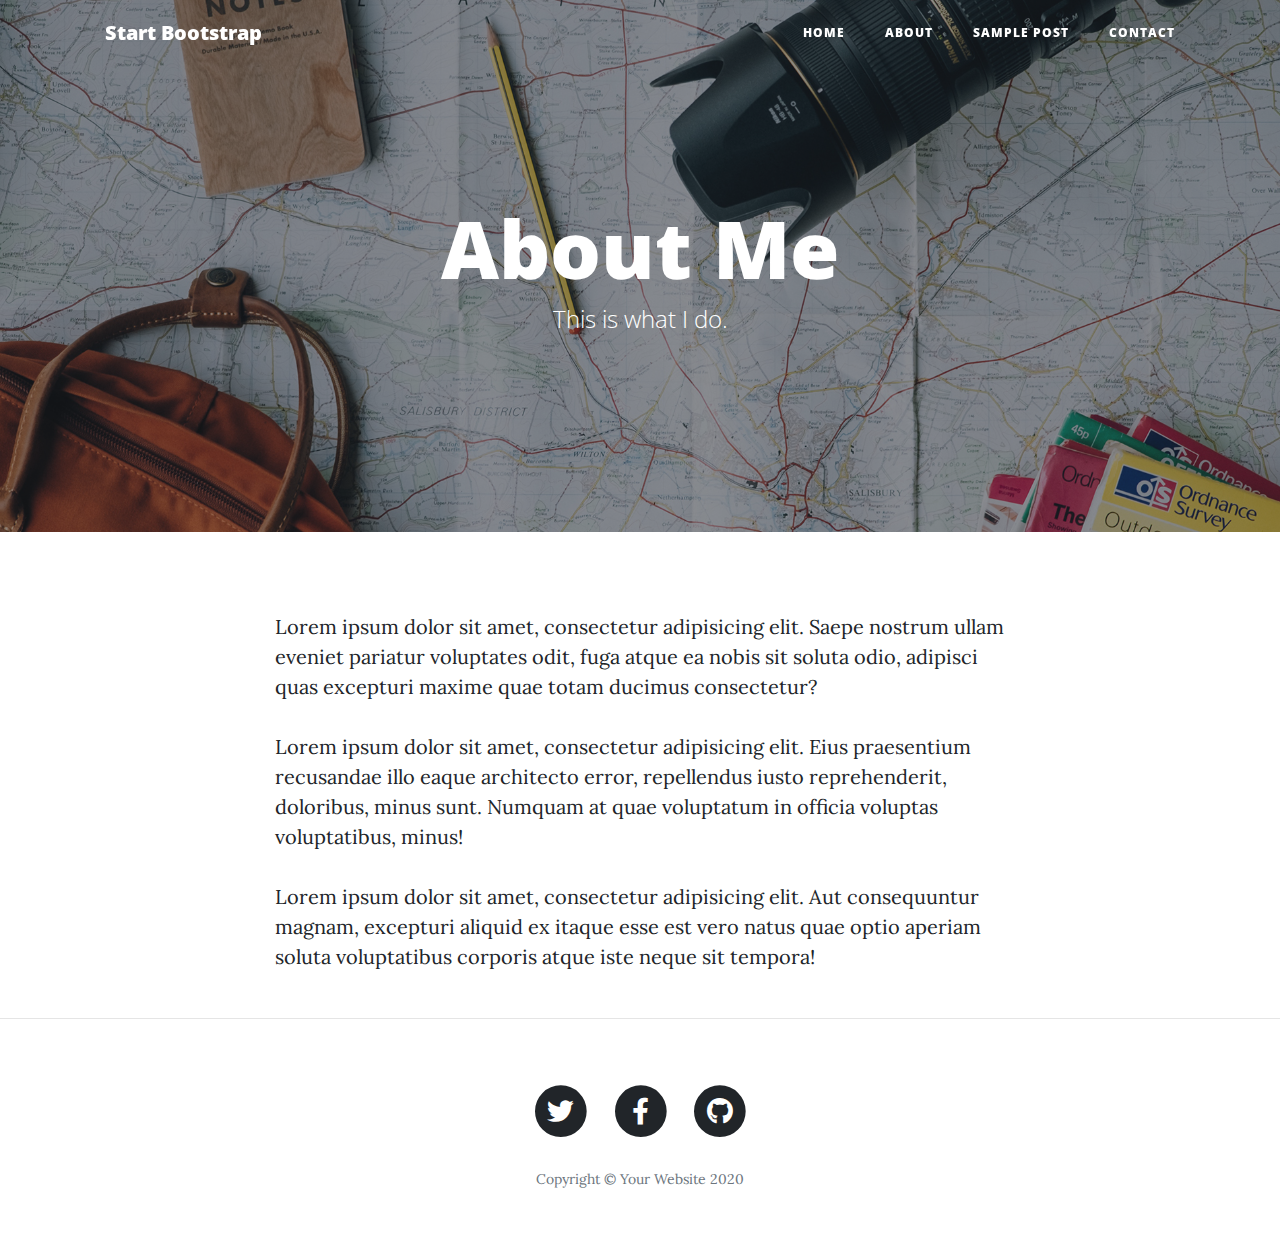
<file: static/about.html>
<!DOCTYPE html>
<html lang="en">

<head>

  <meta charset="utf-8">
  <meta name="viewport" content="width=device-width, initial-scale=1, shrink-to-fit=no">
  <meta name="description" content="">
  <meta name="author" content="">

  <title>Clean Blog - Start Bootstrap Theme</title>

  <!-- Bootstrap core CSS -->
  <link href="vendor/bootstrap/css/bootstrap.min.css" rel="stylesheet">

  <!-- Custom fonts for this template -->
  <link href="vendor/fontawesome-free/css/all.min.css" rel="stylesheet" type="text/css">
  <link href='https://fonts.googleapis.com/css?family=Lora:400,700,400italic,700italic' rel='stylesheet' type='text/css'>
  <link href='https://fonts.googleapis.com/css?family=Open+Sans:300italic,400italic,600italic,700italic,800italic,400,300,600,700,800' rel='stylesheet' type='text/css'>

  <!-- Custom styles for this template -->
  <link href="css/clean-blog.min.css" rel="stylesheet">

</head>

<body>

  <!-- Navigation -->
  <nav class="navbar navbar-expand-lg navbar-light fixed-top" id="mainNav">
    <div class="container">
      <a class="navbar-brand" href="index.html">Start Bootstrap</a>
      <button class="navbar-toggler navbar-toggler-right" type="button" data-toggle="collapse" data-target="#navbarResponsive" aria-controls="navbarResponsive" aria-expanded="false" aria-label="Toggle navigation">
        Menu
        <i class="fas fa-bars"></i>
      </button>
      <div class="collapse navbar-collapse" id="navbarResponsive">
        <ul class="navbar-nav ml-auto">
          <li class="nav-item">
            <a class="nav-link" href="index.html">Home</a>
          </li>
          <li class="nav-item">
            <a class="nav-link" href="about.html">About</a>
          </li>
          <li class="nav-item">
            <a class="nav-link" href="post.html">Sample Post</a>
          </li>
          <li class="nav-item">
            <a class="nav-link" href="contact.html">Contact</a>
          </li>
        </ul>
      </div>
    </div>
  </nav>

  <!-- Page Header -->
  <header class="masthead" style="background-image: url('img/about-bg.jpg')">
    <div class="overlay"></div>
    <div class="container">
      <div class="row">
        <div class="col-lg-8 col-md-10 mx-auto">
          <div class="page-heading">
            <h1>About Me</h1>
            <span class="subheading">This is what I do.</span>
          </div>
        </div>
      </div>
    </div>
  </header>

  <!-- Main Content -->
  <div class="container">
    <div class="row">
      <div class="col-lg-8 col-md-10 mx-auto">
        <p>Lorem ipsum dolor sit amet, consectetur adipisicing elit. Saepe nostrum ullam eveniet pariatur voluptates odit, fuga atque ea nobis sit soluta odio, adipisci quas excepturi maxime quae totam ducimus consectetur?</p>
        <p>Lorem ipsum dolor sit amet, consectetur adipisicing elit. Eius praesentium recusandae illo eaque architecto error, repellendus iusto reprehenderit, doloribus, minus sunt. Numquam at quae voluptatum in officia voluptas voluptatibus, minus!</p>
        <p>Lorem ipsum dolor sit amet, consectetur adipisicing elit. Aut consequuntur magnam, excepturi aliquid ex itaque esse est vero natus quae optio aperiam soluta voluptatibus corporis atque iste neque sit tempora!</p>
      </div>
    </div>
  </div>

  <hr>

  <!-- Footer -->
  <footer>
    <div class="container">
      <div class="row">
        <div class="col-lg-8 col-md-10 mx-auto">
          <ul class="list-inline text-center">
            <li class="list-inline-item">
              <a href="#">
                <span class="fa-stack fa-lg">
                  <i class="fas fa-circle fa-stack-2x"></i>
                  <i class="fab fa-twitter fa-stack-1x fa-inverse"></i>
                </span>
              </a>
            </li>
            <li class="list-inline-item">
              <a href="#">
                <span class="fa-stack fa-lg">
                  <i class="fas fa-circle fa-stack-2x"></i>
                  <i class="fab fa-facebook-f fa-stack-1x fa-inverse"></i>
                </span>
              </a>
            </li>
            <li class="list-inline-item">
              <a href="#">
                <span class="fa-stack fa-lg">
                  <i class="fas fa-circle fa-stack-2x"></i>
                  <i class="fab fa-github fa-stack-1x fa-inverse"></i>
                </span>
              </a>
            </li>
          </ul>
          <p class="copyright text-muted">Copyright &copy; Your Website 2020</p>
        </div>
      </div>
    </div>
  </footer>

  <!-- Bootstrap core JavaScript -->
  <script src="vendor/jquery/jquery.min.js"></script>
  <script src="vendor/bootstrap/js/bootstrap.bundle.min.js"></script>

  <!-- Custom scripts for this template -->
  <script src="js/clean-blog.min.js"></script>

</body>

</html>
</file>
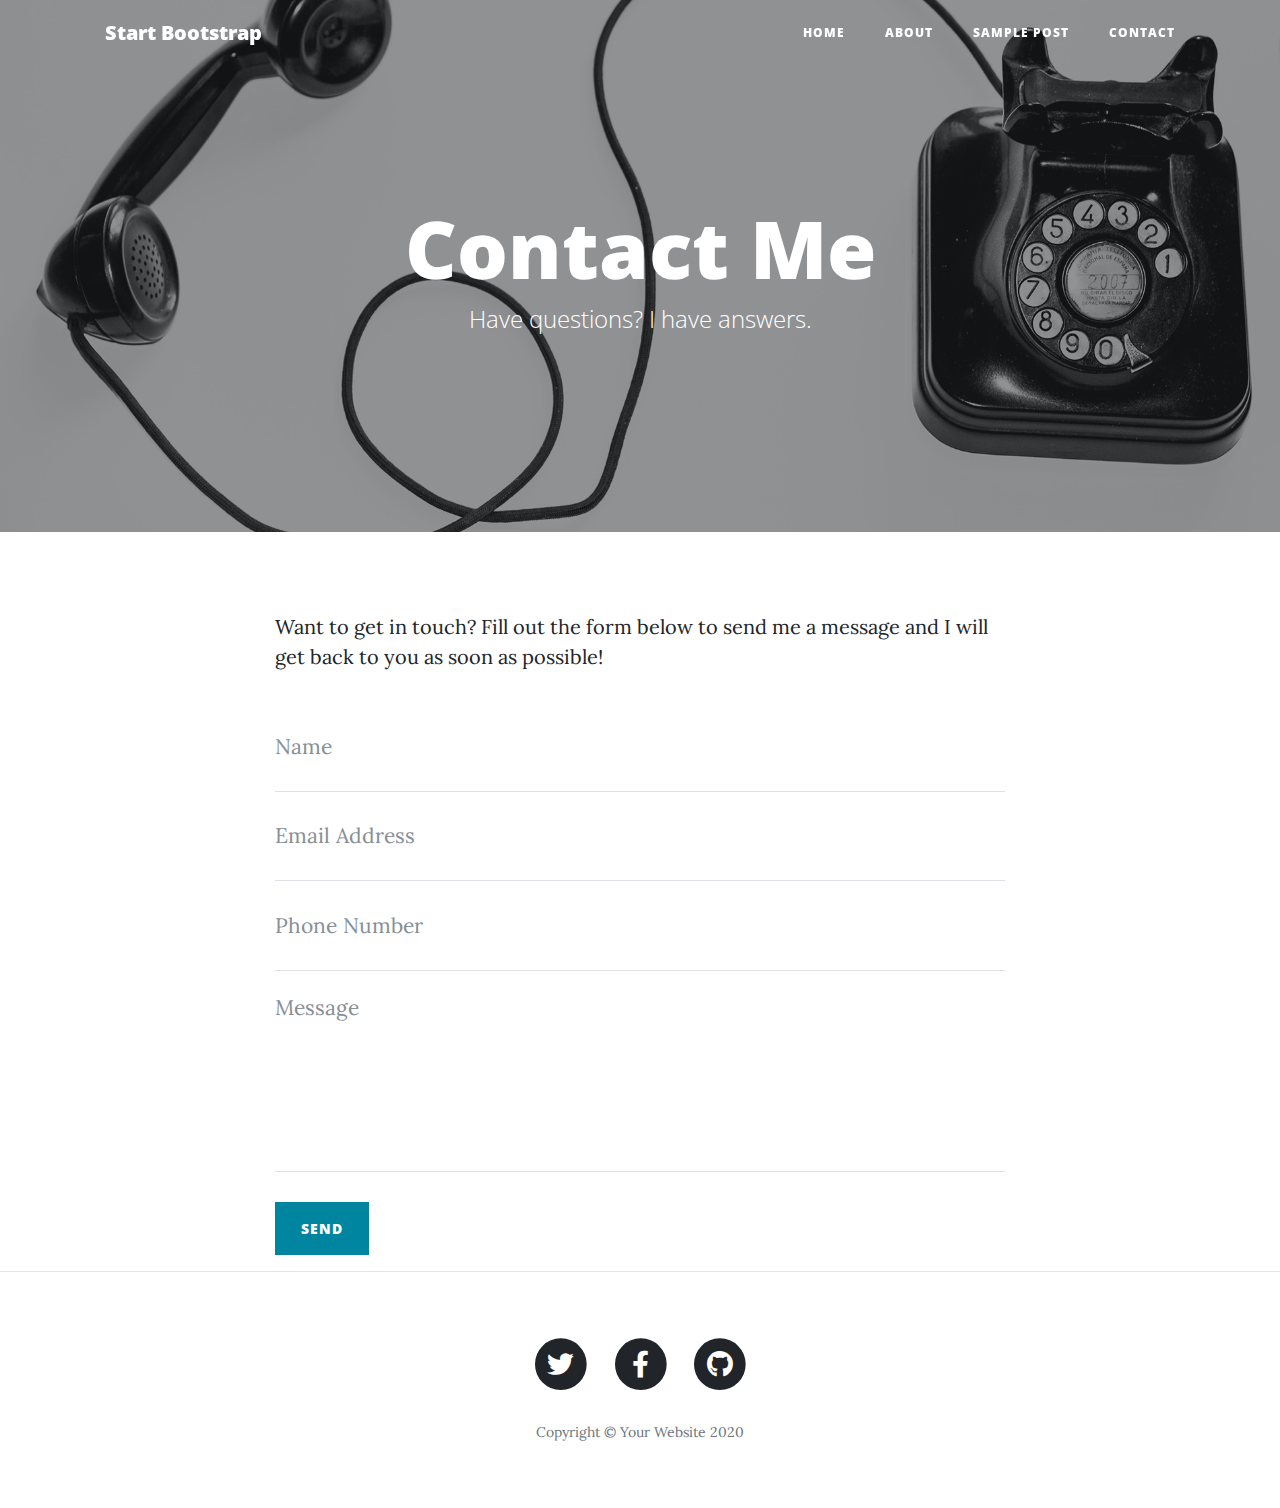
<file: static/contact.html>
<!DOCTYPE html>
<html lang="en">

<head>

  <meta charset="utf-8">
  <meta name="viewport" content="width=device-width, initial-scale=1, shrink-to-fit=no">
  <meta name="description" content="">
  <meta name="author" content="">

  <title>Clean Blog - Start Bootstrap Theme</title>

  <!-- Bootstrap core CSS -->
  <link href="vendor/bootstrap/css/bootstrap.min.css" rel="stylesheet">

  <!-- Custom fonts for this template -->
  <link href="vendor/fontawesome-free/css/all.min.css" rel="stylesheet" type="text/css">
  <link href='https://fonts.googleapis.com/css?family=Lora:400,700,400italic,700italic' rel='stylesheet' type='text/css'>
  <link href='https://fonts.googleapis.com/css?family=Open+Sans:300italic,400italic,600italic,700italic,800italic,400,300,600,700,800' rel='stylesheet' type='text/css'>

  <!-- Custom styles for this template -->
  <link href="css/clean-blog.min.css" rel="stylesheet">

</head>

<body>

  <!-- Navigation -->
  <nav class="navbar navbar-expand-lg navbar-light fixed-top" id="mainNav">
    <div class="container">
      <a class="navbar-brand" href="index.html">Start Bootstrap</a>
      <button class="navbar-toggler navbar-toggler-right" type="button" data-toggle="collapse" data-target="#navbarResponsive" aria-controls="navbarResponsive" aria-expanded="false" aria-label="Toggle navigation">
        Menu
        <i class="fas fa-bars"></i>
      </button>
      <div class="collapse navbar-collapse" id="navbarResponsive">
        <ul class="navbar-nav ml-auto">
          <li class="nav-item">
            <a class="nav-link" href="index.html">Home</a>
          </li>
          <li class="nav-item">
            <a class="nav-link" href="about.html">About</a>
          </li>
          <li class="nav-item">
            <a class="nav-link" href="post.html">Sample Post</a>
          </li>
          <li class="nav-item">
            <a class="nav-link" href="contact.html">Contact</a>
          </li>
        </ul>
      </div>
    </div>
  </nav>

  <!-- Page Header -->
  <header class="masthead" style="background-image: url('img/contact-bg.jpg')">
    <div class="overlay"></div>
    <div class="container">
      <div class="row">
        <div class="col-lg-8 col-md-10 mx-auto">
          <div class="page-heading">
            <h1>Contact Me</h1>
            <span class="subheading">Have questions? I have answers.</span>
          </div>
        </div>
      </div>
    </div>
  </header>

  <!-- Main Content -->
  <div class="container">
    <div class="row">
      <div class="col-lg-8 col-md-10 mx-auto">
        <p>Want to get in touch? Fill out the form below to send me a message and I will get back to you as soon as possible!</p>
        <!-- Contact Form - Enter your email address on line 19 of the mail/contact_me.php file to make this form work. -->
        <!-- WARNING: Some web hosts do not allow emails to be sent through forms to common mail hosts like Gmail or Yahoo. It's recommended that you use a private domain email address! -->
        <!-- To use the contact form, your site must be on a live web host with PHP! The form will not work locally! -->
        <form name="sentMessage" id="contactForm" novalidate>
          <div class="control-group">
            <div class="form-group floating-label-form-group controls">
              <label>Name</label>
              <input type="text" class="form-control" placeholder="Name" id="name" required data-validation-required-message="Please enter your name.">
              <p class="help-block text-danger"></p>
            </div>
          </div>
          <div class="control-group">
            <div class="form-group floating-label-form-group controls">
              <label>Email Address</label>
              <input type="email" class="form-control" placeholder="Email Address" id="email" required data-validation-required-message="Please enter your email address.">
              <p class="help-block text-danger"></p>
            </div>
          </div>
          <div class="control-group">
            <div class="form-group col-xs-12 floating-label-form-group controls">
              <label>Phone Number</label>
              <input type="tel" class="form-control" placeholder="Phone Number" id="phone" required data-validation-required-message="Please enter your phone number.">
              <p class="help-block text-danger"></p>
            </div>
          </div>
          <div class="control-group">
            <div class="form-group floating-label-form-group controls">
              <label>Message</label>
              <textarea rows="5" class="form-control" placeholder="Message" id="message" required data-validation-required-message="Please enter a message."></textarea>
              <p class="help-block text-danger"></p>
            </div>
          </div>
          <br>
          <div id="success"></div>
          <button type="submit" class="btn btn-primary" id="sendMessageButton">Send</button>
        </form>
      </div>
    </div>
  </div>

  <hr>

  <!-- Footer -->
  <footer>
    <div class="container">
      <div class="row">
        <div class="col-lg-8 col-md-10 mx-auto">
          <ul class="list-inline text-center">
            <li class="list-inline-item">
              <a href="#">
                <span class="fa-stack fa-lg">
                  <i class="fas fa-circle fa-stack-2x"></i>
                  <i class="fab fa-twitter fa-stack-1x fa-inverse"></i>
                </span>
              </a>
            </li>
            <li class="list-inline-item">
              <a href="#">
                <span class="fa-stack fa-lg">
                  <i class="fas fa-circle fa-stack-2x"></i>
                  <i class="fab fa-facebook-f fa-stack-1x fa-inverse"></i>
                </span>
              </a>
            </li>
            <li class="list-inline-item">
              <a href="#">
                <span class="fa-stack fa-lg">
                  <i class="fas fa-circle fa-stack-2x"></i>
                  <i class="fab fa-github fa-stack-1x fa-inverse"></i>
                </span>
              </a>
            </li>
          </ul>
          <p class="copyright text-muted">Copyright &copy; Your Website 2020</p>
        </div>
      </div>
    </div>
  </footer>

  <!-- Bootstrap core JavaScript -->
  <script src="vendor/jquery/jquery.min.js"></script>
  <script src="vendor/bootstrap/js/bootstrap.bundle.min.js"></script>

  <!-- Contact Form JavaScript -->
  <script src="js/jqBootstrapValidation.js"></script>
  <script src="js/contact_me.js"></script>

  <!-- Custom scripts for this template -->
  <script src="js/clean-blog.min.js"></script>

</body>

</html>
</file>
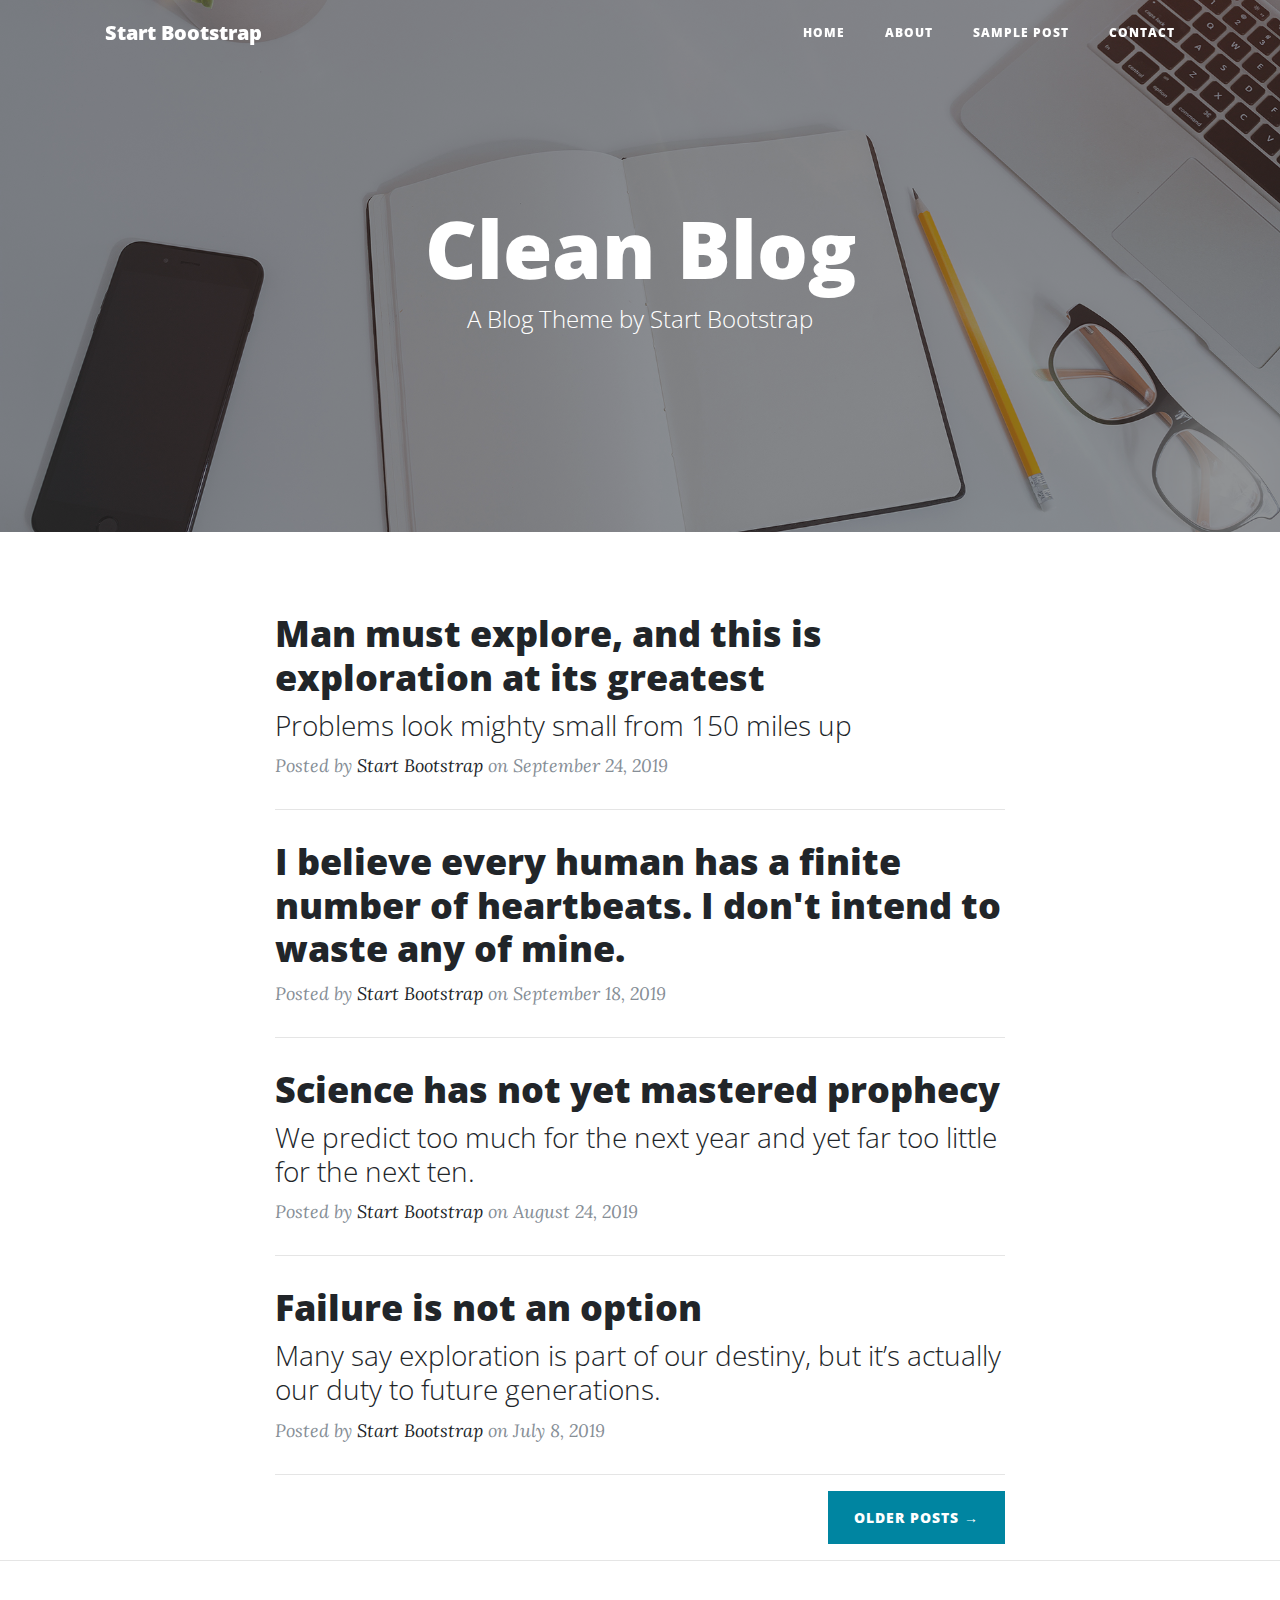
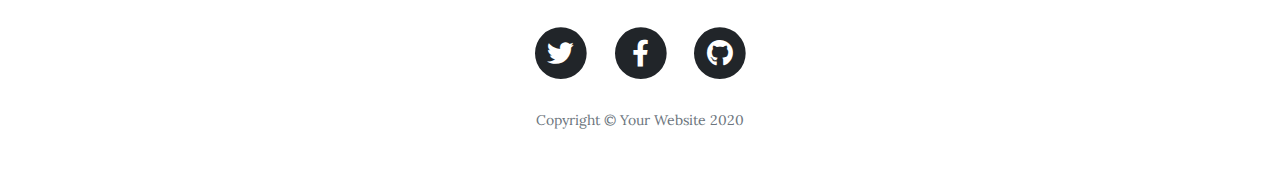
<file: static/index2.html>
<!DOCTYPE html>
<html lang="en">

<head>

  <meta charset="utf-8">
  <meta name="viewport" content="width=device-width, initial-scale=1, shrink-to-fit=no">
  <meta name="description" content="">
  <meta name="author" content="">

  <title>Clean Blog - Start Bootstrap Theme</title>

  <!-- Bootstrap core CSS -->
  <link href="vendor/bootstrap/css/bootstrap.min.css" rel="stylesheet">

  <!-- Custom fonts for this template -->
  <link href="vendor/fontawesome-free/css/all.min.css" rel="stylesheet" type="text/css">
  <link href='https://fonts.googleapis.com/css?family=Lora:400,700,400italic,700italic' rel='stylesheet' type='text/css'>
  <link href='https://fonts.googleapis.com/css?family=Open+Sans:300italic,400italic,600italic,700italic,800italic,400,300,600,700,800' rel='stylesheet' type='text/css'>

  <!-- Custom styles for this template -->
  <link href="css/clean-blog.min.css" rel="stylesheet">

</head>

<body>

  <!-- Navigation -->
  <nav class="navbar navbar-expand-lg navbar-light fixed-top" id="mainNav">
    <div class="container">
      <a class="navbar-brand" href="index.html">Start Bootstrap</a>
      <button class="navbar-toggler navbar-toggler-right" type="button" data-toggle="collapse" data-target="#navbarResponsive" aria-controls="navbarResponsive" aria-expanded="false" aria-label="Toggle navigation">
        Menu
        <i class="fas fa-bars"></i>
      </button>
      <div class="collapse navbar-collapse" id="navbarResponsive">
        <ul class="navbar-nav ml-auto">
          <li class="nav-item">
            <a class="nav-link" href="index.html">Home</a>
          </li>
          <li class="nav-item">
            <a class="nav-link" href="about.html">About</a>
          </li>
          <li class="nav-item">
            <a class="nav-link" href="post.html">Sample Post</a>
          </li>
          <li class="nav-item">
            <a class="nav-link" href="contact.html">Contact</a>
          </li>
        </ul>
      </div>
    </div>
  </nav>

  <!-- Page Header -->
  <header class="masthead" style="background-image: url('img/home-bg.jpg')">
    <div class="overlay"></div>
    <div class="container">
      <div class="row">
        <div class="col-lg-8 col-md-10 mx-auto">
          <div class="site-heading">
            <h1>Clean Blog</h1>
            <span class="subheading">A Blog Theme by Start Bootstrap</span>
          </div>
        </div>
      </div>
    </div>
  </header>

  <!-- Main Content -->
  <div class="container">
    <div class="row">
      <div class="col-lg-8 col-md-10 mx-auto">
        <div class="post-preview">
          <a href="post.html">
            <h2 class="post-title">
              Man must explore, and this is exploration at its greatest
            </h2>
            <h3 class="post-subtitle">
              Problems look mighty small from 150 miles up
            </h3>
          </a>
          <p class="post-meta">Posted by
            <a href="#">Start Bootstrap</a>
            on September 24, 2019</p>
        </div>
        <hr>
        <div class="post-preview">
          <a href="post.html">
            <h2 class="post-title">
              I believe every human has a finite number of heartbeats. I don't intend to waste any of mine.
            </h2>
          </a>
          <p class="post-meta">Posted by
            <a href="#">Start Bootstrap</a>
            on September 18, 2019</p>
        </div>
        <hr>
        <div class="post-preview">
          <a href="post.html">
            <h2 class="post-title">
              Science has not yet mastered prophecy
            </h2>
            <h3 class="post-subtitle">
              We predict too much for the next year and yet far too little for the next ten.
            </h3>
          </a>
          <p class="post-meta">Posted by
            <a href="#">Start Bootstrap</a>
            on August 24, 2019</p>
        </div>
        <hr>
        <div class="post-preview">
          <a href="post.html">
            <h2 class="post-title">
              Failure is not an option
            </h2>
            <h3 class="post-subtitle">
              Many say exploration is part of our destiny, but it’s actually our duty to future generations.
            </h3>
          </a>
          <p class="post-meta">Posted by
            <a href="#">Start Bootstrap</a>
            on July 8, 2019</p>
        </div>
        <hr>
        <!-- Pager -->
        <div class="clearfix">
          <a class="btn btn-primary float-right" href="#">Older Posts &rarr;</a>
        </div>
      </div>
    </div>
  </div>

  <hr>

  <!-- Footer -->
  <footer>
    <div class="container">
      <div class="row">
        <div class="col-lg-8 col-md-10 mx-auto">
          <ul class="list-inline text-center">
            <li class="list-inline-item">
              <a href="#">
                <span class="fa-stack fa-lg">
                  <i class="fas fa-circle fa-stack-2x"></i>
                  <i class="fab fa-twitter fa-stack-1x fa-inverse"></i>
                </span>
              </a>
            </li>
            <li class="list-inline-item">
              <a href="#">
                <span class="fa-stack fa-lg">
                  <i class="fas fa-circle fa-stack-2x"></i>
                  <i class="fab fa-facebook-f fa-stack-1x fa-inverse"></i>
                </span>
              </a>
            </li>
            <li class="list-inline-item">
              <a href="#">
                <span class="fa-stack fa-lg">
                  <i class="fas fa-circle fa-stack-2x"></i>
                  <i class="fab fa-github fa-stack-1x fa-inverse"></i>
                </span>
              </a>
            </li>
          </ul>
          <p class="copyright text-muted">Copyright &copy; Your Website 2020</p>
        </div>
      </div>
    </div>
  </footer>

  <!-- Bootstrap core JavaScript -->
  <script src="vendor/jquery/jquery.min.js"></script>
  <script src="vendor/bootstrap/js/bootstrap.bundle.min.js"></script>

  <!-- Custom scripts for this template -->
  <script src="js/clean-blog.min.js"></script>

</body>

</html>
</file>
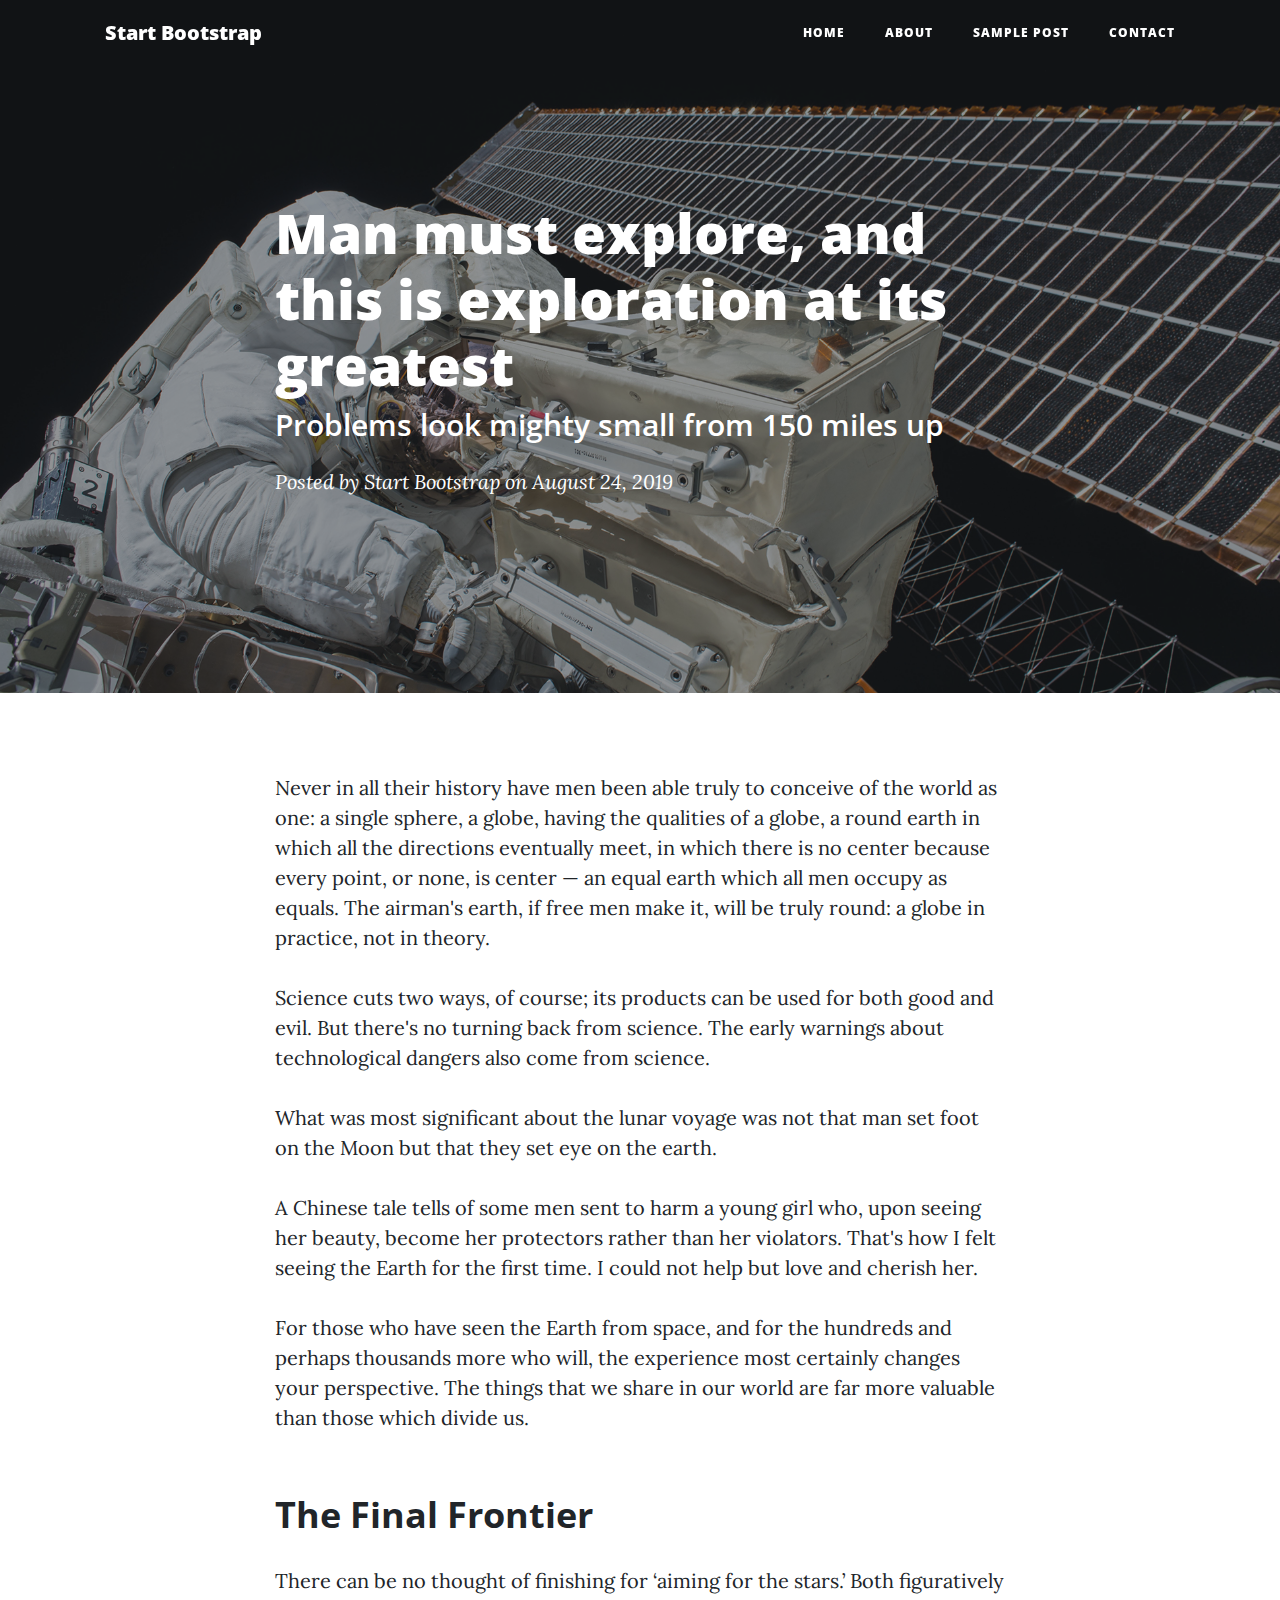
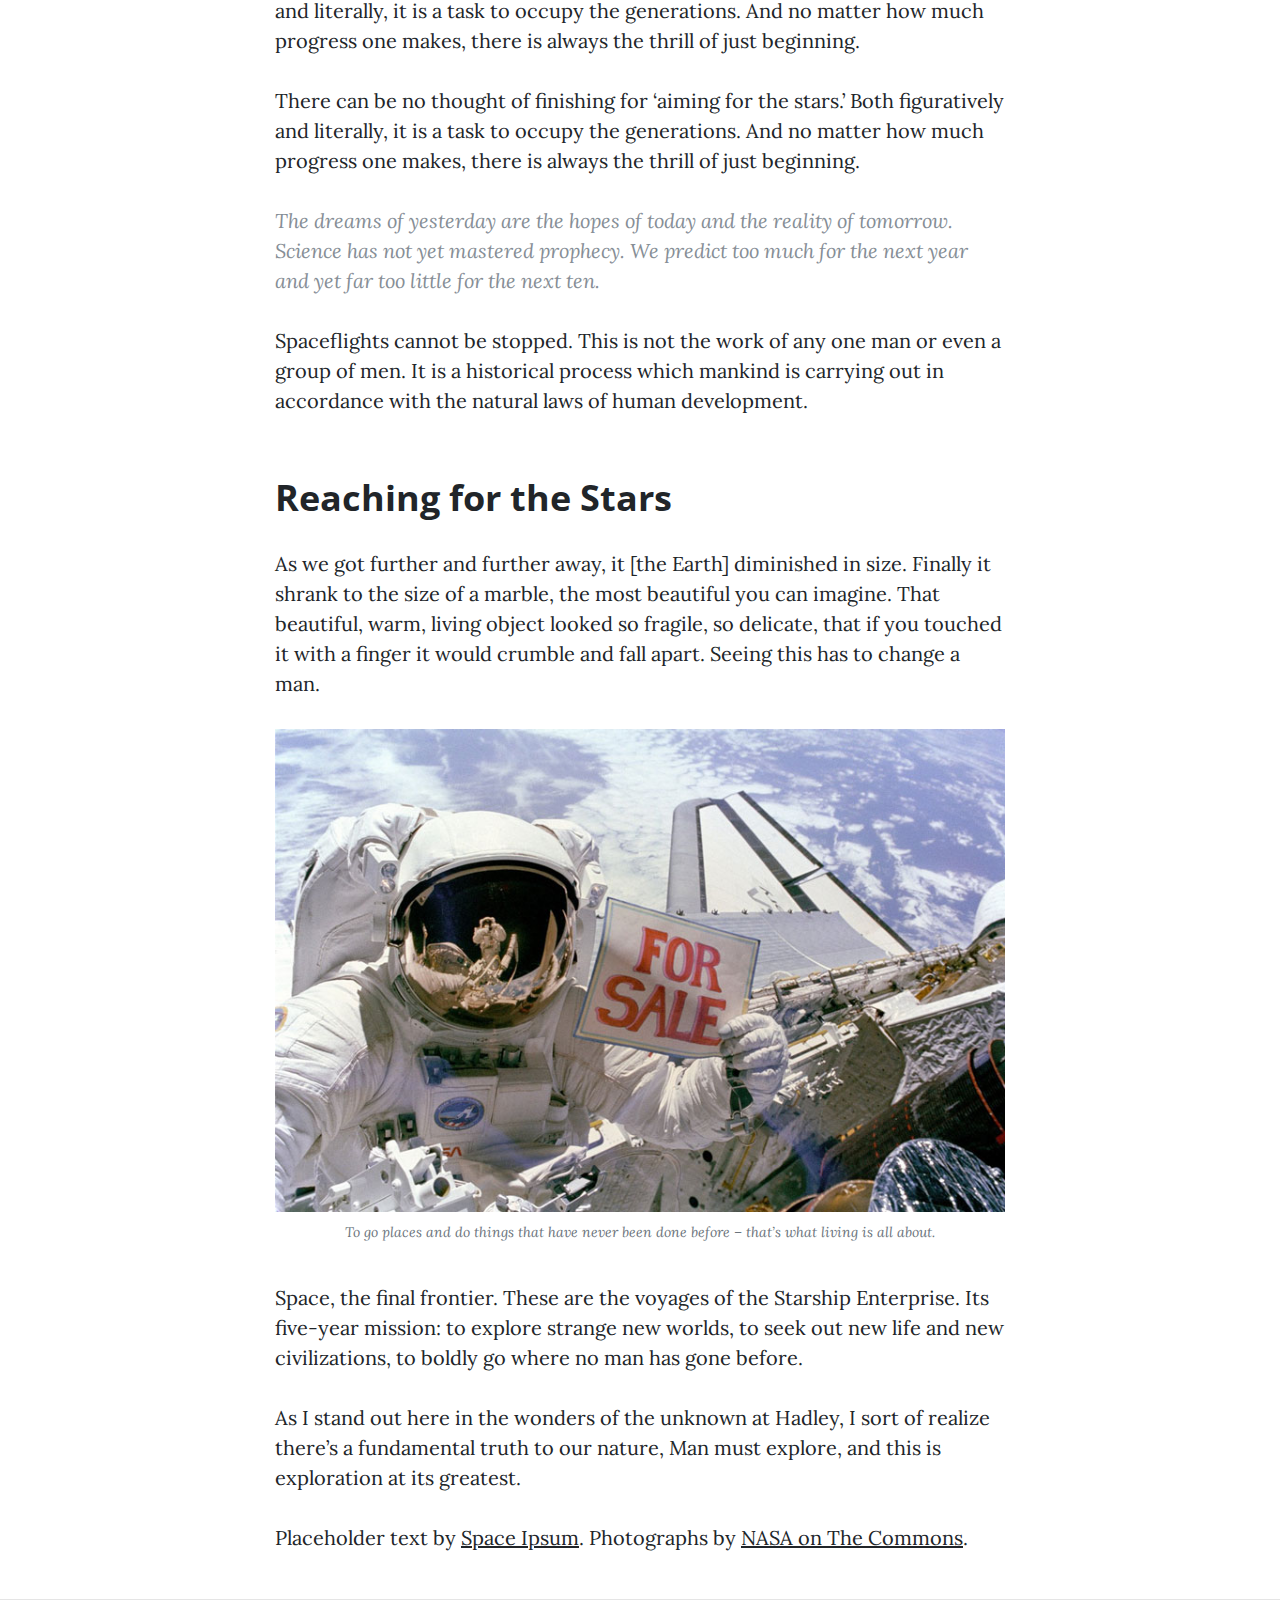
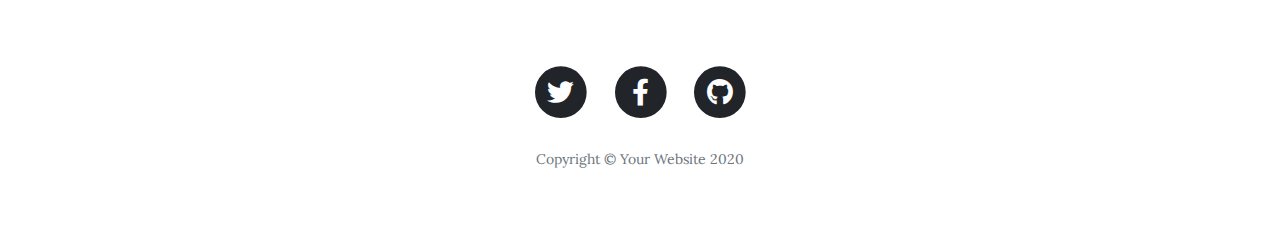
<file: static/post.html>
<!DOCTYPE html>
<html lang="en">

<head>

  <meta charset="utf-8">
  <meta name="viewport" content="width=device-width, initial-scale=1, shrink-to-fit=no">
  <meta name="description" content="">
  <meta name="author" content="">

  <title>Clean Blog - Start Bootstrap Theme</title>

  <!-- Bootstrap core CSS -->
  <link href="vendor/bootstrap/css/bootstrap.min.css" rel="stylesheet">

  <!-- Custom fonts for this template -->
  <link href="vendor/fontawesome-free/css/all.min.css" rel="stylesheet" type="text/css">
  <link href='https://fonts.googleapis.com/css?family=Lora:400,700,400italic,700italic' rel='stylesheet' type='text/css'>
  <link href='https://fonts.googleapis.com/css?family=Open+Sans:300italic,400italic,600italic,700italic,800italic,400,300,600,700,800' rel='stylesheet' type='text/css'>

  <!-- Custom styles for this template -->
  <link href="css/clean-blog.min.css" rel="stylesheet">

</head>

<body>

  <!-- Navigation -->
  <nav class="navbar navbar-expand-lg navbar-light fixed-top" id="mainNav">
    <div class="container">
      <a class="navbar-brand" href="index.html">Start Bootstrap</a>
      <button class="navbar-toggler navbar-toggler-right" type="button" data-toggle="collapse" data-target="#navbarResponsive" aria-controls="navbarResponsive" aria-expanded="false" aria-label="Toggle navigation">
        Menu
        <i class="fas fa-bars"></i>
      </button>
      <div class="collapse navbar-collapse" id="navbarResponsive">
        <ul class="navbar-nav ml-auto">
          <li class="nav-item">
            <a class="nav-link" href="index.html">Home</a>
          </li>
          <li class="nav-item">
            <a class="nav-link" href="about.html">About</a>
          </li>
          <li class="nav-item">
            <a class="nav-link" href="post.html">Sample Post</a>
          </li>
          <li class="nav-item">
            <a class="nav-link" href="contact.html">Contact</a>
          </li>
        </ul>
      </div>
    </div>
  </nav>

  <!-- Page Header -->
  <header class="masthead" style="background-image: url('img/post-bg.jpg')">
    <div class="overlay"></div>
    <div class="container">
      <div class="row">
        <div class="col-lg-8 col-md-10 mx-auto">
          <div class="post-heading">
            <h1>Man must explore, and this is exploration at its greatest</h1>
            <h2 class="subheading">Problems look mighty small from 150 miles up</h2>
            <span class="meta">Posted by
              <a href="#">Start Bootstrap</a>
              on August 24, 2019</span>
          </div>
        </div>
      </div>
    </div>
  </header>

  <!-- Post Content -->
  <article>
    <div class="container">
      <div class="row">
        <div class="col-lg-8 col-md-10 mx-auto">
          <p>Never in all their history have men been able truly to conceive of the world as one: a single sphere, a globe, having the qualities of a globe, a round earth in which all the directions eventually meet, in which there is no center because every point, or none, is center — an equal earth which all men occupy as equals. The airman's earth, if free men make it, will be truly round: a globe in practice, not in theory.</p>

          <p>Science cuts two ways, of course; its products can be used for both good and evil. But there's no turning back from science. The early warnings about technological dangers also come from science.</p>

          <p>What was most significant about the lunar voyage was not that man set foot on the Moon but that they set eye on the earth.</p>

          <p>A Chinese tale tells of some men sent to harm a young girl who, upon seeing her beauty, become her protectors rather than her violators. That's how I felt seeing the Earth for the first time. I could not help but love and cherish her.</p>

          <p>For those who have seen the Earth from space, and for the hundreds and perhaps thousands more who will, the experience most certainly changes your perspective. The things that we share in our world are far more valuable than those which divide us.</p>

          <h2 class="section-heading">The Final Frontier</h2>

          <p>There can be no thought of finishing for ‘aiming for the stars.’ Both figuratively and literally, it is a task to occupy the generations. And no matter how much progress one makes, there is always the thrill of just beginning.</p>

          <p>There can be no thought of finishing for ‘aiming for the stars.’ Both figuratively and literally, it is a task to occupy the generations. And no matter how much progress one makes, there is always the thrill of just beginning.</p>

          <blockquote class="blockquote">The dreams of yesterday are the hopes of today and the reality of tomorrow. Science has not yet mastered prophecy. We predict too much for the next year and yet far too little for the next ten.</blockquote>

          <p>Spaceflights cannot be stopped. This is not the work of any one man or even a group of men. It is a historical process which mankind is carrying out in accordance with the natural laws of human development.</p>

          <h2 class="section-heading">Reaching for the Stars</h2>

          <p>As we got further and further away, it [the Earth] diminished in size. Finally it shrank to the size of a marble, the most beautiful you can imagine. That beautiful, warm, living object looked so fragile, so delicate, that if you touched it with a finger it would crumble and fall apart. Seeing this has to change a man.</p>

          <a href="#">
            <img class="img-fluid" src="img/post-sample-image.jpg" alt="">
          </a>
          <span class="caption text-muted">To go places and do things that have never been done before – that’s what living is all about.</span>

          <p>Space, the final frontier. These are the voyages of the Starship Enterprise. Its five-year mission: to explore strange new worlds, to seek out new life and new civilizations, to boldly go where no man has gone before.</p>

          <p>As I stand out here in the wonders of the unknown at Hadley, I sort of realize there’s a fundamental truth to our nature, Man must explore, and this is exploration at its greatest.</p>

          <p>Placeholder text by
            <a href="http://spaceipsum.com/">Space Ipsum</a>. Photographs by
            <a href="https://www.flickr.com/photos/nasacommons/">NASA on The Commons</a>.</p>
        </div>
      </div>
    </div>
  </article>

  <hr>

  <!-- Footer -->
  <footer>
    <div class="container">
      <div class="row">
        <div class="col-lg-8 col-md-10 mx-auto">
          <ul class="list-inline text-center">
            <li class="list-inline-item">
              <a href="#">
                <span class="fa-stack fa-lg">
                  <i class="fas fa-circle fa-stack-2x"></i>
                  <i class="fab fa-twitter fa-stack-1x fa-inverse"></i>
                </span>
              </a>
            </li>
            <li class="list-inline-item">
              <a href="#">
                <span class="fa-stack fa-lg">
                  <i class="fas fa-circle fa-stack-2x"></i>
                  <i class="fab fa-facebook-f fa-stack-1x fa-inverse"></i>
                </span>
              </a>
            </li>
            <li class="list-inline-item">
              <a href="#">
                <span class="fa-stack fa-lg">
                  <i class="fas fa-circle fa-stack-2x"></i>
                  <i class="fab fa-github fa-stack-1x fa-inverse"></i>
                </span>
              </a>
            </li>
          </ul>
          <p class="copyright text-muted">Copyright &copy; Your Website 2020</p>
        </div>
      </div>
    </div>
  </footer>

  <!-- Bootstrap core JavaScript -->
  <script src="vendor/jquery/jquery.min.js"></script>
  <script src="vendor/bootstrap/js/bootstrap.bundle.min.js"></script>

  <!-- Custom scripts for this template -->
  <script src="js/clean-blog.min.js"></script>

</body>

</html>
</file>
<file: static/css/clean-blog.min.css>
/*!
 * Start Bootstrap - Clean Blog v5.0.10 (https://startbootstrap.com/theme/clean-blog)
 * Copyright 2013-2020 Start Bootstrap
 * Licensed under MIT (https://github.com/StartBootstrap/startbootstrap-clean-blog/blob/master/LICENSE)
 */body{font-size:20px;color:#212529;font-family:Lora,'Times New Roman',serif}p{line-height:1.5;margin:30px 0}p a{text-decoration:underline}h1,h2,h3,h4,h5,h6{font-weight:800;font-family:'Open Sans','Helvetica Neue',Helvetica,Arial,sans-serif}a{color:#212529;transition:all .2s}a:focus,a:hover{color:#0085a1}blockquote{font-style:italic;color:#868e96}.section-heading{font-size:36px;font-weight:700;margin-top:60px}.caption{font-size:14px;font-style:italic;display:block;margin:0;padding:10px;text-align:center;border-bottom-right-radius:5px;border-bottom-left-radius:5px}::-moz-selection{color:#fff;background:#0085a1;text-shadow:none}::selection{color:#fff;background:#0085a1;text-shadow:none}img::-moz-selection{color:#fff;background:0 0}img::selection{color:#fff;background:0 0}img::-moz-selection{color:#fff;background:0 0}#mainNav{position:absolute;border-bottom:1px solid #e9ecef;background-color:#fff;font-family:'Open Sans','Helvetica Neue',Helvetica,Arial,sans-serif}#mainNav .navbar-brand{font-weight:800;color:#343a40}#mainNav .navbar-toggler{font-size:12px;font-weight:800;padding:13px;text-transform:uppercase;color:#343a40}#mainNav .navbar-nav>li.nav-item>a{font-size:12px;font-weight:800;letter-spacing:1px;text-transform:uppercase}@media only screen and (min-width:992px){#mainNav{border-bottom:1px solid transparent;background:0 0}#mainNav .navbar-brand{padding:10px 20px;color:#fff}#mainNav .navbar-brand:focus,#mainNav .navbar-brand:hover{color:rgba(255,255,255,.8)}#mainNav .navbar-nav>li.nav-item>a{padding:10px 20px;color:#fff}#mainNav .navbar-nav>li.nav-item>a:focus,#mainNav .navbar-nav>li.nav-item>a:hover{color:rgba(255,255,255,.8)}}@media only screen and (min-width:992px){#mainNav{transition:background-color .2s;transform:translate3d(0,0,0);-webkit-backface-visibility:hidden;backface-visibility:hidden}#mainNav.is-fixed{position:fixed;top:-67px;transition:transform .2s;border-bottom:1px solid #fff;background-color:rgba(255,255,255,.9)}#mainNav.is-fixed .navbar-brand{color:#212529}#mainNav.is-fixed .navbar-brand:focus,#mainNav.is-fixed .navbar-brand:hover{color:#0085a1}#mainNav.is-fixed .navbar-nav>li.nav-item>a{color:#212529}#mainNav.is-fixed .navbar-nav>li.nav-item>a:focus,#mainNav.is-fixed .navbar-nav>li.nav-item>a:hover{color:#0085a1}#mainNav.is-visible{transform:translate3d(0,100%,0)}}header.masthead{margin-bottom:50px;background:no-repeat center center;background-color:#868e96;background-attachment:scroll;position:relative;background-size:cover}header.masthead .overlay{position:absolute;top:0;left:0;height:100%;width:100%;background-color:#212529;opacity:.5}header.masthead .page-heading,header.masthead .post-heading,header.masthead .site-heading{padding:200px 0 150px;color:#fff}@media only screen and (min-width:768px){header.masthead .page-heading,header.masthead .post-heading,header.masthead .site-heading{padding:200px 0}}header.masthead .page-heading,header.masthead .site-heading{text-align:center}header.masthead .page-heading h1,header.masthead .site-heading h1{font-size:50px;margin-top:0}header.masthead .page-heading .subheading,header.masthead .site-heading .subheading{font-size:24px;font-weight:300;line-height:1.1;display:block;margin:10px 0 0;font-family:'Open Sans','Helvetica Neue',Helvetica,Arial,sans-serif}@media only screen and (min-width:768px){header.masthead .page-heading h1,header.masthead .site-heading h1{font-size:80px}}header.masthead .post-heading h1{font-size:35px}header.masthead .post-heading .meta,header.masthead .post-heading .subheading{line-height:1.1;display:block}header.masthead .post-heading .subheading{font-size:24px;font-weight:600;margin:10px 0 30px;font-family:'Open Sans','Helvetica Neue',Helvetica,Arial,sans-serif}header.masthead .post-heading .meta{font-size:20px;font-weight:300;font-style:italic;font-family:Lora,'Times New Roman',serif}header.masthead .post-heading .meta a{color:#fff}@media only screen and (min-width:768px){header.masthead .post-heading h1{font-size:55px}header.masthead .post-heading .subheading{font-size:30px}}.post-preview>a{color:#212529}.post-preview>a:focus,.post-preview>a:hover{text-decoration:none;color:#0085a1}.post-preview>a>.post-title{font-size:30px;margin-top:30px;margin-bottom:10px}.post-preview>a>.post-subtitle{font-weight:300;margin:0 0 10px}.post-preview>.post-meta{font-size:18px;font-style:italic;margin-top:0;color:#868e96}.post-preview>.post-meta>a{text-decoration:none;color:#212529}.post-preview>.post-meta>a:focus,.post-preview>.post-meta>a:hover{text-decoration:underline;color:#0085a1}@media only screen and (min-width:768px){.post-preview>a>.post-title{font-size:36px}}.floating-label-form-group{font-size:14px;position:relative;margin-bottom:0;padding-bottom:.5em;border-bottom:1px solid #dee2e6}.floating-label-form-group input,.floating-label-form-group textarea{font-size:1.5em;position:relative;z-index:1;padding:0;resize:none;border:none;border-radius:0;background:0 0;box-shadow:none!important;font-family:Lora,'Times New Roman',serif}.floating-label-form-group input::-webkit-input-placeholder,.floating-label-form-group textarea::-webkit-input-placeholder{color:#868e96;font-family:Lora,'Times New Roman',serif}.floating-label-form-group label{font-size:.85em;line-height:1.764705882em;position:relative;z-index:0;top:2em;display:block;margin:0;transition:top .3s ease,opacity .3s ease;opacity:0}.floating-label-form-group .help-block{margin:15px 0}.floating-label-form-group-with-value label{top:0;opacity:1}.floating-label-form-group-with-focus label{color:#0085a1}form .form-group:first-child .floating-label-form-group{border-top:1px solid #dee2e6}footer{padding:50px 0 65px}footer .list-inline{margin:0;padding:0}footer .copyright{font-size:14px;margin-bottom:0;text-align:center}.btn{font-size:14px;font-weight:800;padding:15px 25px;letter-spacing:1px;text-transform:uppercase;border-radius:0;font-family:'Open Sans','Helvetica Neue',Helvetica,Arial,sans-serif}.btn-primary{background-color:#0085a1;border-color:#0085a1}.btn-primary:active,.btn-primary:focus,.btn-primary:hover{color:#fff;background-color:#00657b!important;border-color:#00657b!important}.btn-lg{font-size:16px;padding:25px 35px}
</file>
